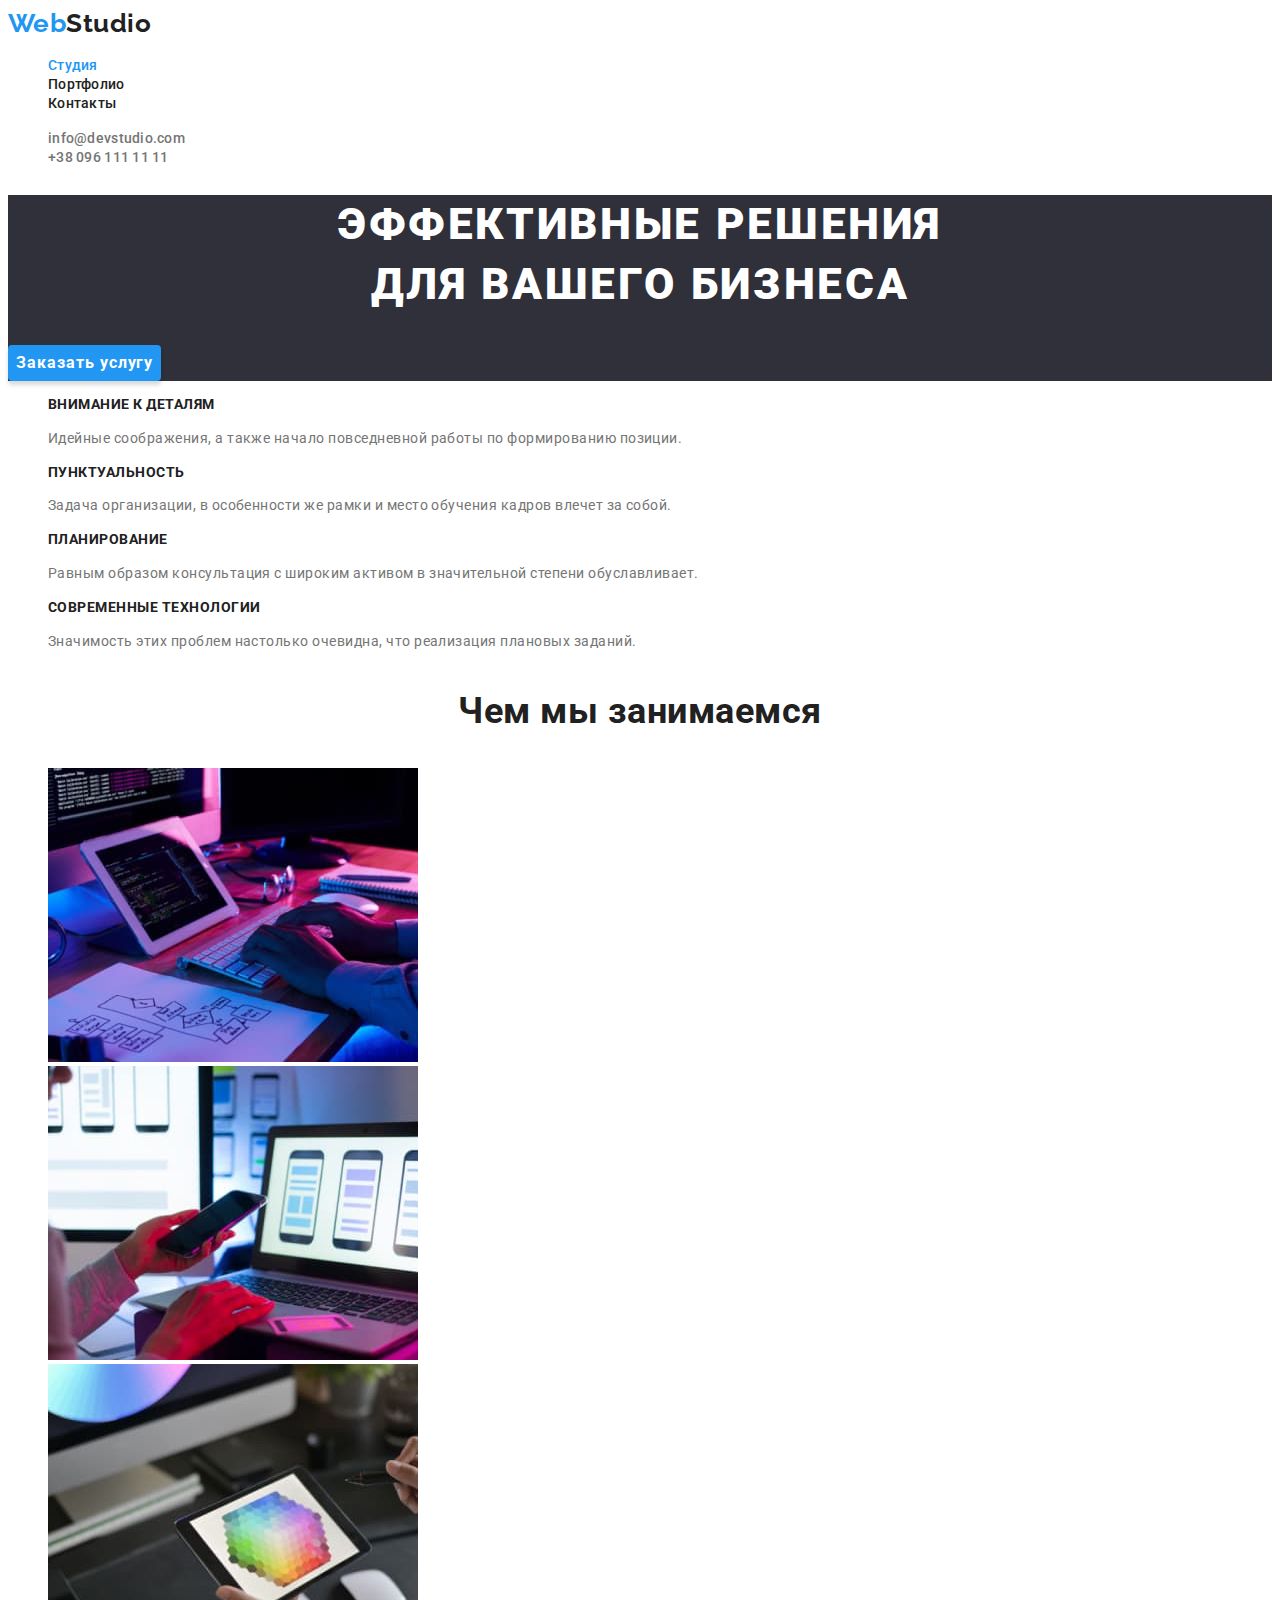
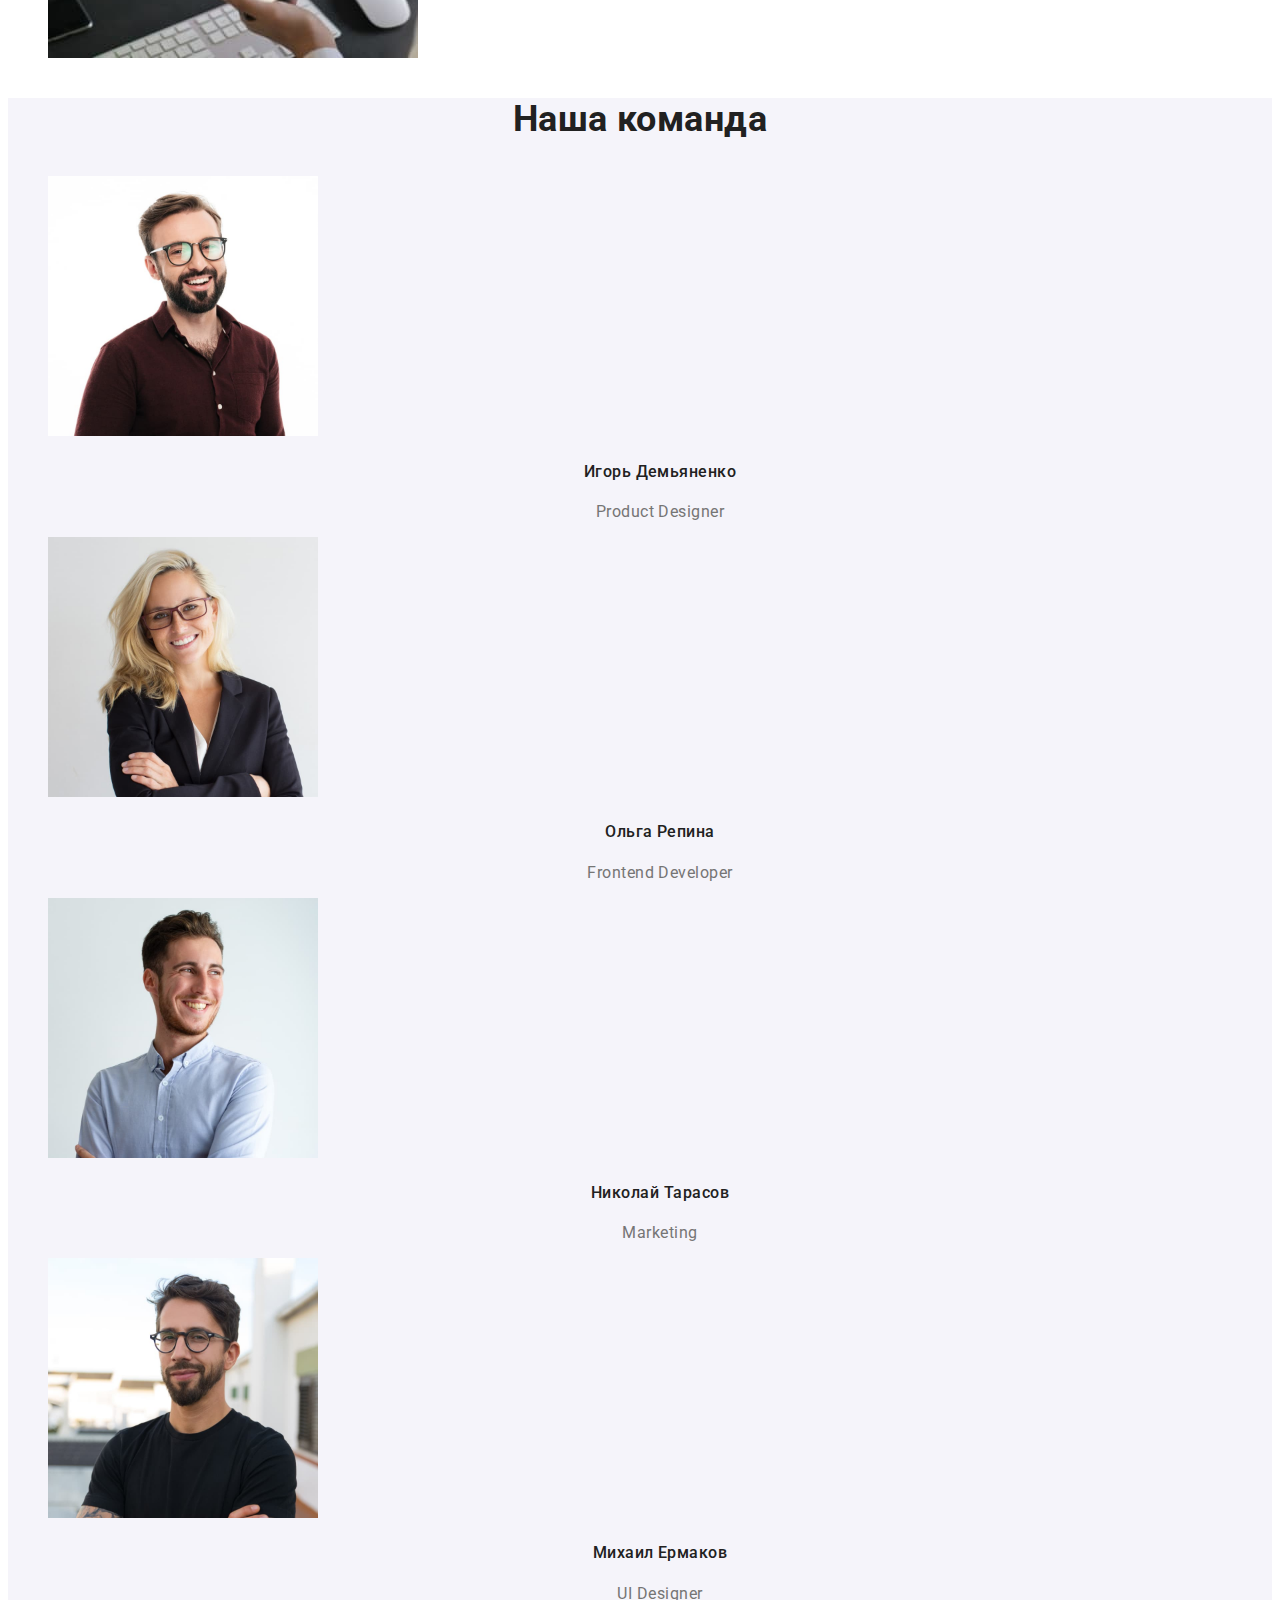
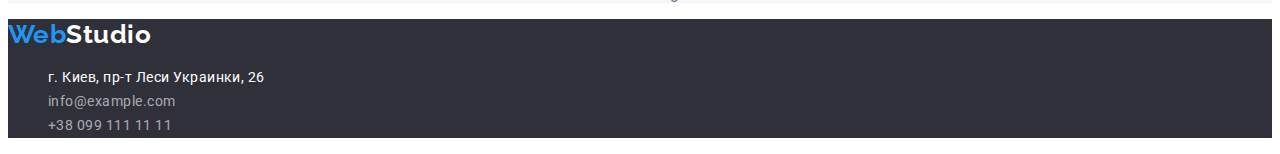
<file: index.html>
<!DOCTYPE html>
<html lang="ru">
<head>
    <meta charset="UTF-8">
    <meta http-equiv="X-UA-Compatible" content="IE=edge">
    <meta name="viewport" content="width=device-width, initial-scale=1.0">
    <title>Document</title>
    <link href="https://fonts.googleapis.com/css2?family=Raleway:wght@400;500;700&family=Roboto:wght@400;500;700;900&display=swap" rel="stylesheet">

    <link rel="stylesheet" href="./css/styles.css">
</head>
<body>
    
  <!------------------------ Шапка -------------------------->

  <header class="page-header"> 
    <nav>
        <a href="./index.html" class="header-logo accent">Web<span class="hl-second">Studio</span>
        </a>
        <ul class="site-nav">
            <li><a href="./index.html" class="link current">Студия</a></li>
            <li><a href="./portfolio.html" class="link">Портфолио</a></li>
            <li><a href="" class="link">Контакты</a></li>
        </ul> 
    </nav>
    <ul >
        <li><a href="mailto:info@devstudio.com" class="contact">info@devstudio.com</a></li>
        <li><a href="tel:+380961111111" class="contact">+38 096 111 11 11</a></li>
    </ul>
  </header> 

  <!----------------------Герой------------------->

  <Main>
    <div class="hero">
        <section>
            <h1 class="hero-title">Эффективные решения <br/>для вашего бизнеса</h1>
            <button type="button" class="button">Заказать услугу</button> 
        </section>
    </div> 

    <!------------------------ Особенности --------------------->

    <section class="advantages">
        <ul>
            <li>
                <h2 class="advantages-title title">Внимание к деталям</h2>
                <p class="advantages-text">Идейные соображения, а также начало повседневной работы по формированию позиции.</p>
            </li>
            <li>
                <h2 class="advantages-title title">Пунктуальность</h2>
                <p class="advantages-text">Задача организации, в особенности же рамки и место обучения кадров влечет за собой.</p>
            </li>
            <li>
                <h2 class="advantages-title title">Планирование</h2>
                <p class="advantages-text">Равным образом консультация с широким активом в значительной степени обуславливает.</p>
            </li>
            <li>
                <h2 class="advantages-title title">Современные технологии</h2>
                <p class="advantages-text">Значимость этих проблем настолько очевидна, что реализация плановых заданий.</p>
            </li>
        </ul>
    </section>

    <!------------------------ Чем мы занимаемся --------------------->

    <section class="do">
        <h3 class="do-title title">Чем мы занимаемся</h3>
        <ul>
            <li>
                <img src="./images/codewriting.jpg" alt="Программист пишет код" width="370">
            </li>
            <li>
                <img src="./images/websitestructure.jpg" alt="Структурирование сайта" width="370">
            </li>
            <li>
                <img src="./images/choosingcolor.jpg" alt="Подбор цвета" width="370">
            </li>
        </ul> 
    </section>
    
    <!---------------------------- Команда --------------------------->

    <section class="team">
        <h3 class="team-title title">Наша команда</h3>
        <ul>
            <li>
                <img src="./images/productdesigner.jpg" alt="Дизайнер" width="270">
                <h4 class="team-title title">Игорь Демьяненко</h4>
                <p class="team-text text">Product Designer</p>
            </li>
            <li>
                <img src="./images/frontenddeveloper.jpg" alt="Разработчик" width="270">
                <h4 class="team-title title">Ольга Репина</h4>
                <p class="team-text text">Frontend Developer</p> 
            </li>
            <li>
                <img src="./images/marketing.jpg" alt="Маркетолог" width="270">
                <h4 class="team-title title">Николай Тарасов</h4>
                <p class="team-text text">Marketing</p>
            </li>
            <li>
                <img src="./images/uidesigner.jpg" alt="Юа Дизайнер" width="270">
                <h4 class="team-title title">Михаил Ермаков</h4>
                <p class="team-text text">UI Designer</p>
            </li>
        </ul>
    </section>
  </Main>

  <!-------------------------------- Футер --------------------------->

  <footer class="footer">
      <a href="./index.html" class="footer-logo">Web<span class="fl-second">Studio</span></a>
      <address> 
          <ul>
             <li><a href="https://goo.gl/maps/fjiGRouGaVSebn2y8" target="_blank" rel="noreferrer noopener" class="footer-address">г. Киев, пр-т Леси Украинки, 26</a></li>
             <li><a href="mailto:info@example.com" class="footer-contact">info@example.com</a></li>
             <li><a href="tel:+380991111111" class="footer-contact">+38 099 111 11 11</a></li>
          </ul>
      </address>
  </footer>
</body>
</html>
</file>
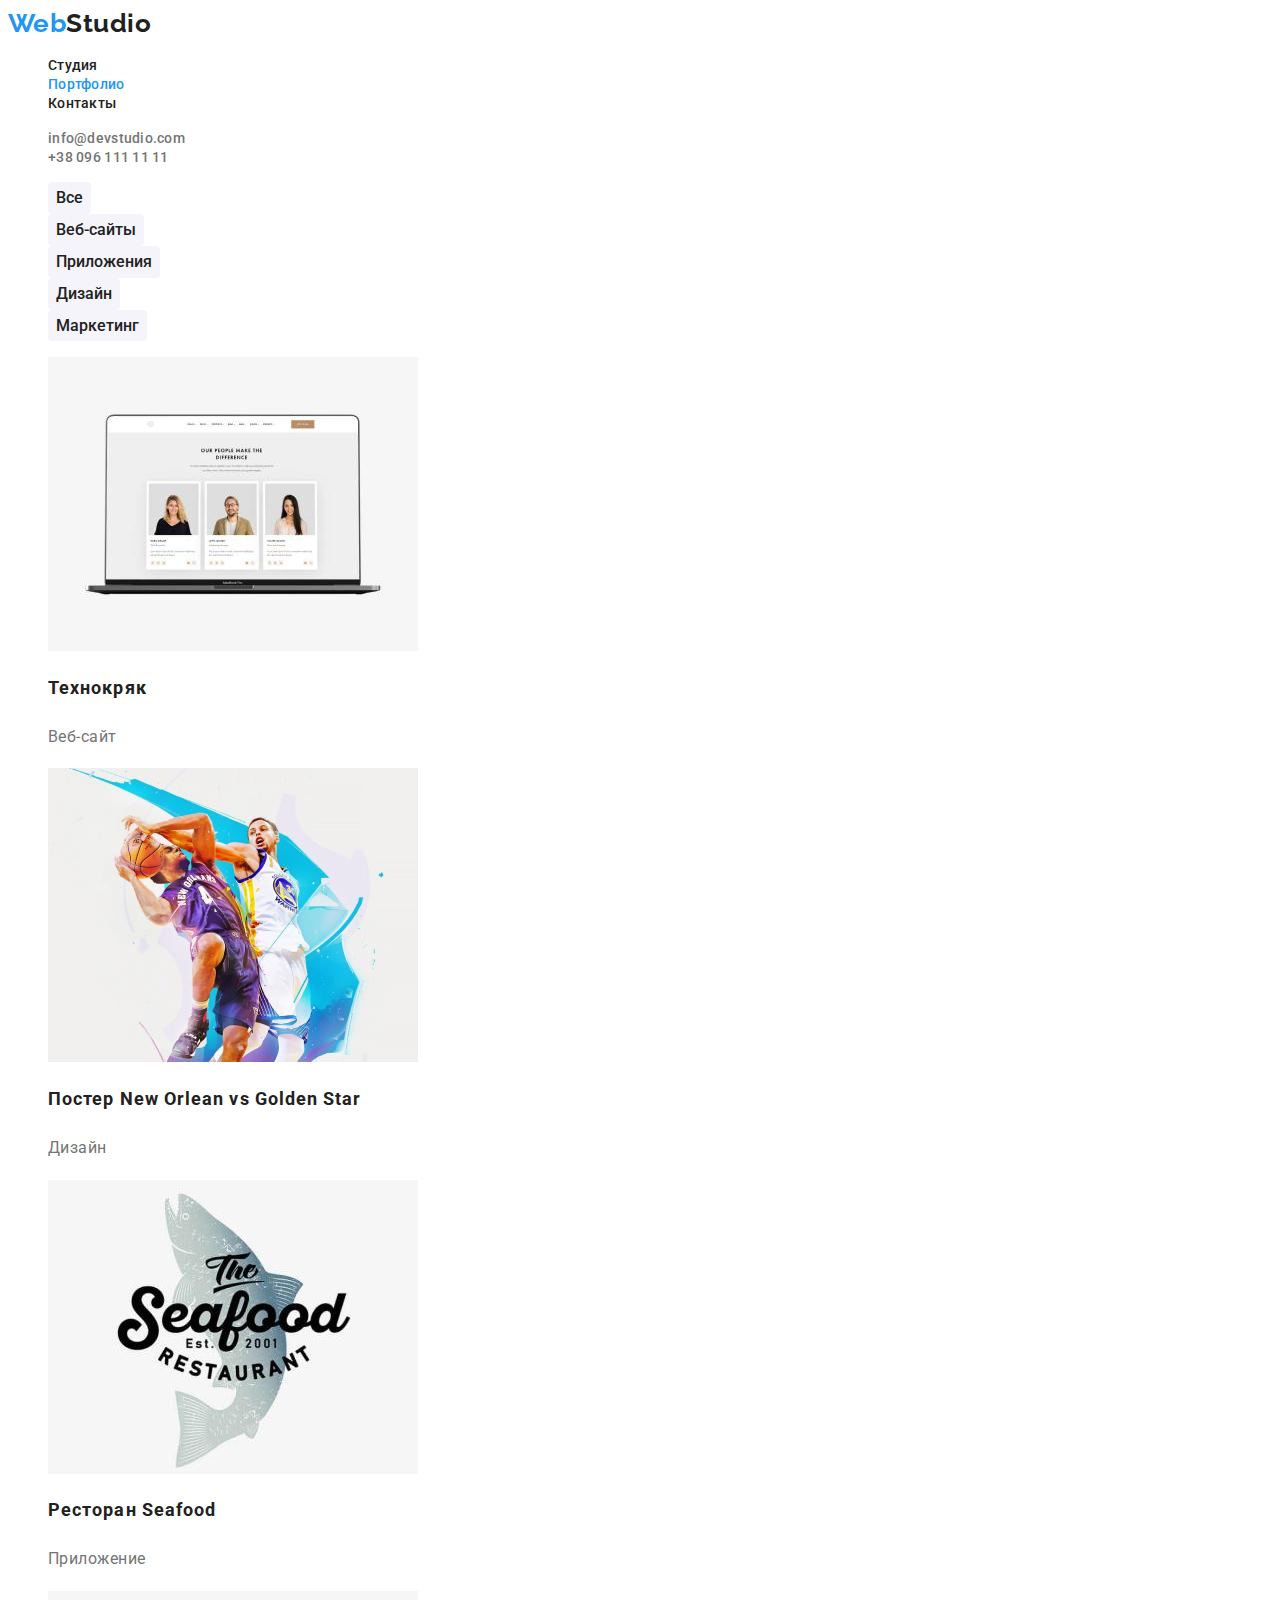
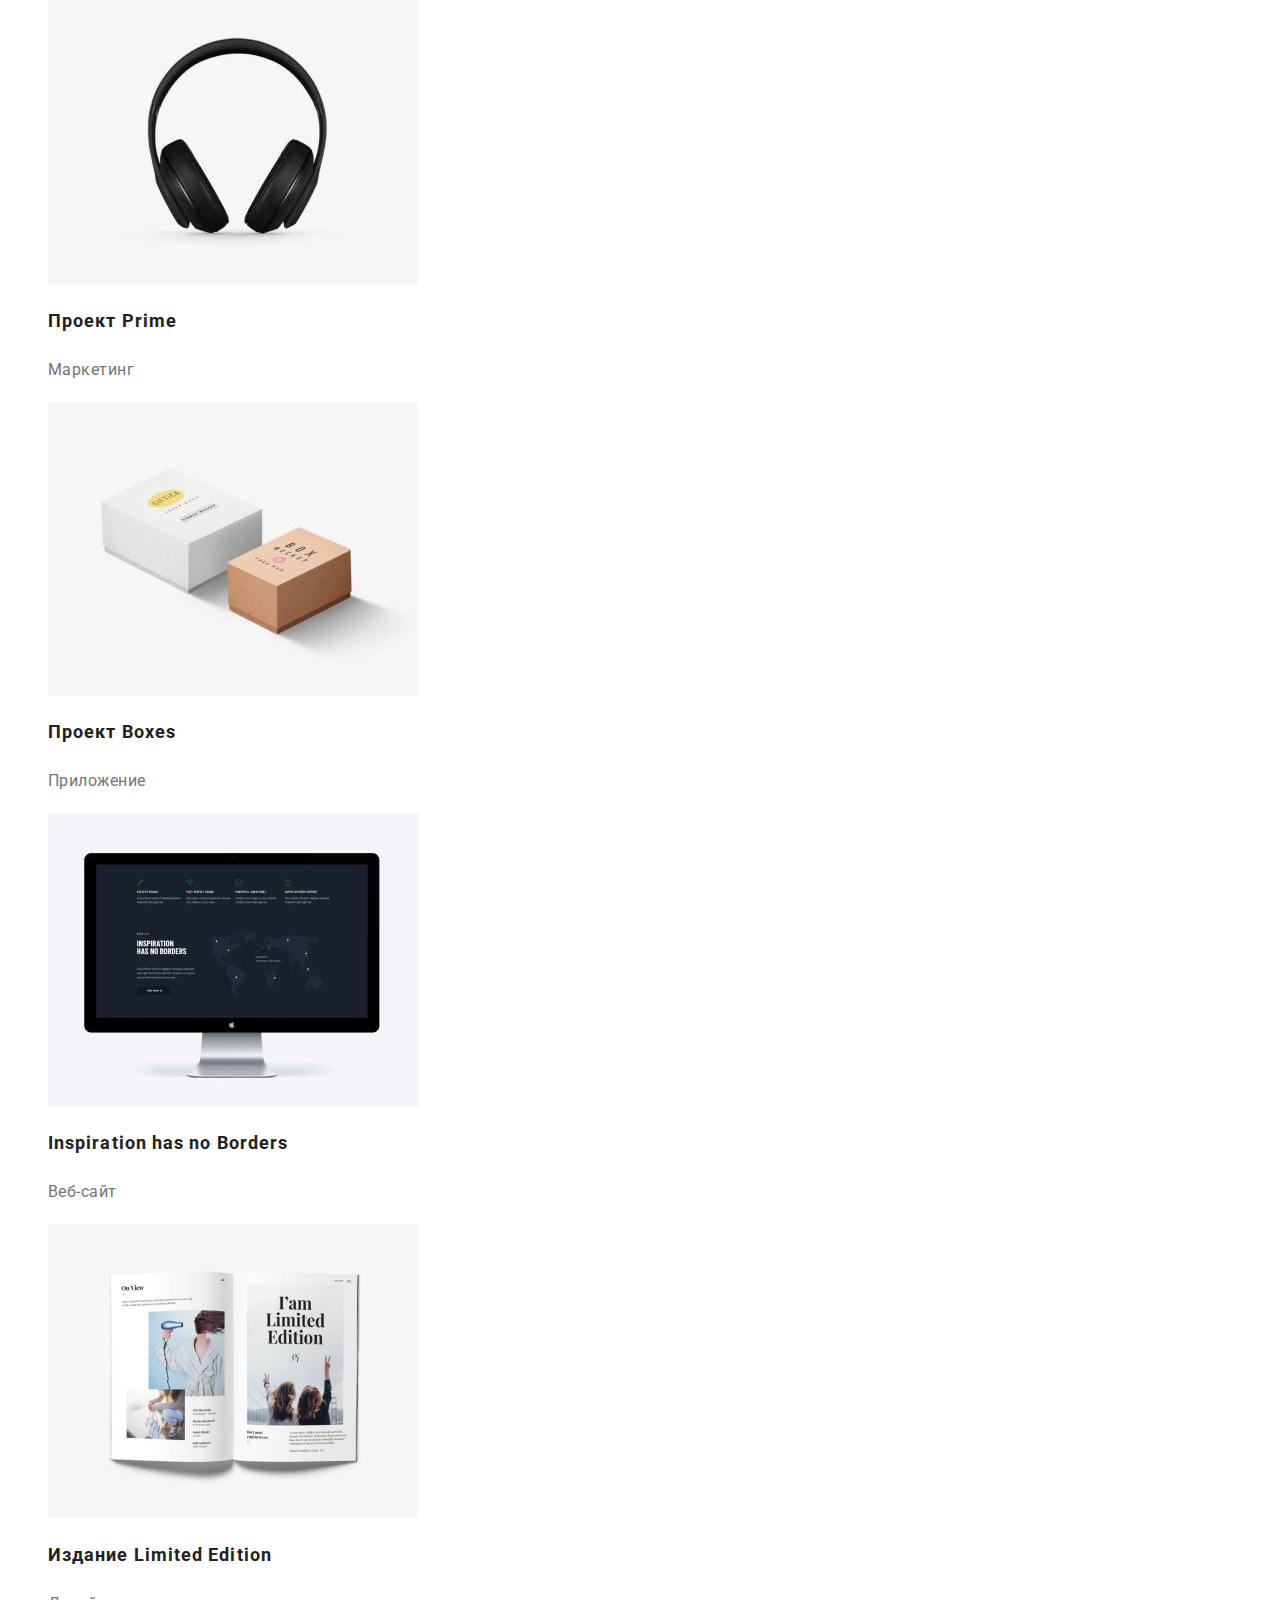
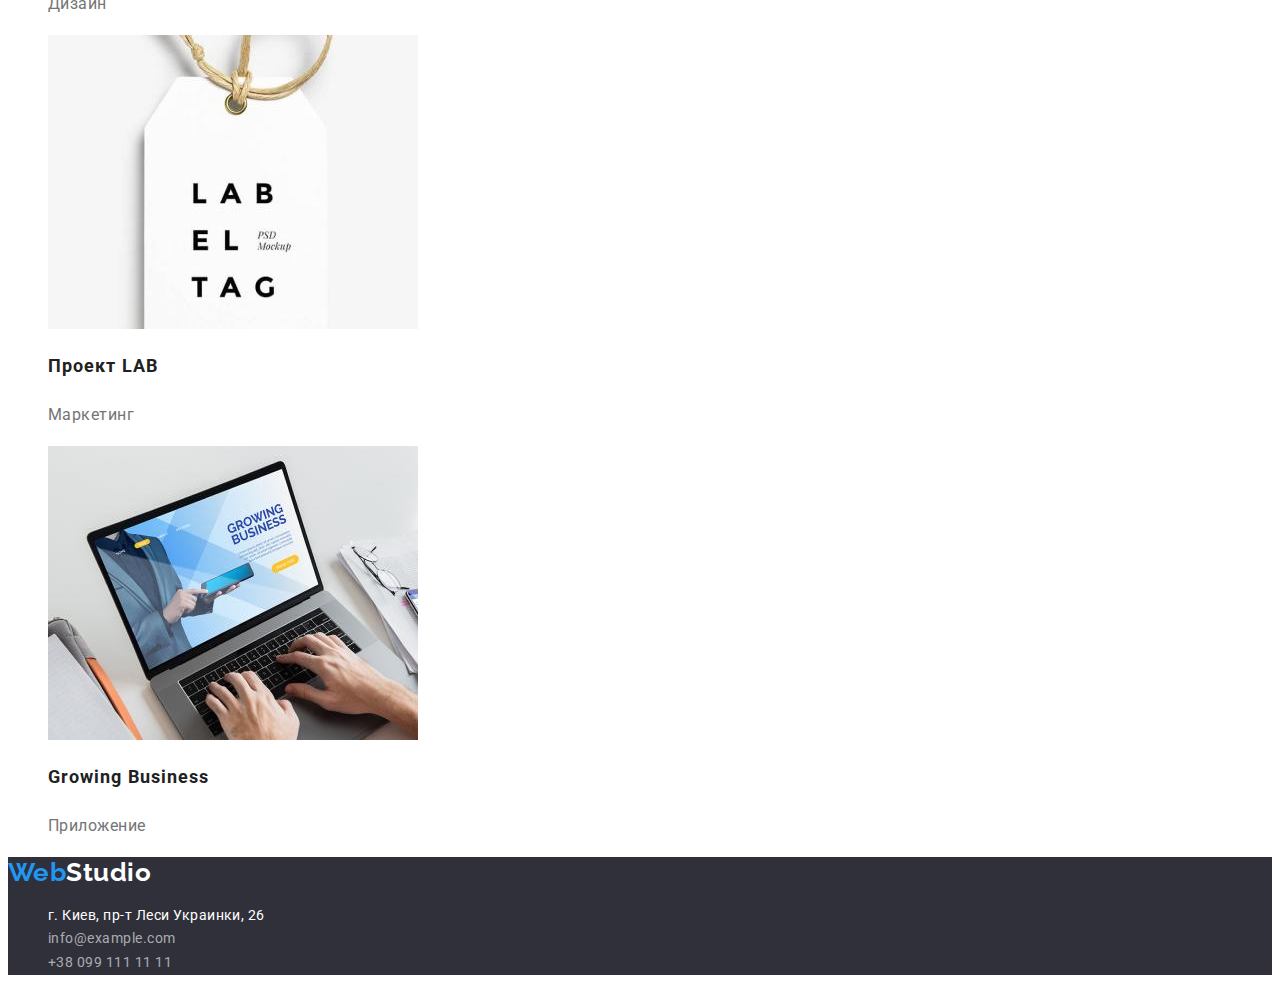
<file: portfolio.html>
<!DOCTYPE html>
<html lang="ru">
<head>
    <meta charset="UTF-8">
    <meta http-equiv="X-UA-Compatible" content="IE=edge">
    <meta name="viewport" content="width=device-width, initial-scale=1.0">
    <title>Document</title>
    <link href="https://fonts.googleapis.com/css2?family=Raleway:wght@700&family=Roboto:wght@400;500;700;900&display=swap" rel="stylesheet">
    <link rel="stylesheet" href="./css/styles.css">

</head>
<body>
    <!--  Шапка  -->

    <header class="page-header"> 
        <nav>
            <a href="./index.html" class="header-logo accent">Web<span class="hl-second">Studio</span>
            </a>
            <ul class="site-nav">
                <li><a href="./index.html" class="link">Студия</a></li>
                <li><a href="./portfolio.html" class="link current">Портфолио</a></li>
                <li><a href="" class="link">Контакты</a></li>
            </ul> 
        </nav>
        <ul >
            <li><a href="mailto:info@devstudio.com" class="contact">info@devstudio.com</a></li>
            <li><a href="tel:+380961111111" class="contact">+38 096 111 11 11</a></li>
        </ul>
      </header> 


      <!--  Кнопки/ссылки  -->

<main>
    <h1 class="ourwork">OurWork</h1>
    <section>
        <ul>
            <li> <button type="button" class="work-button">Все</button></li>
            <li> <button type="button" class="work-button">Веб-сайты</button></li>
            <li> <button type="button" class="work-button">Приложения</button></li>
            <li> <button type="button" class="work-button">Дизайн</button></li>
            <li> <button type="button" class="work-button">Маркетинг</button></li>
        </ul>
        <div>
            <ul>
                <li>
                    <a href="">
                        <img src="./images/technokriak.jpg" alt="Отображение команды сайта на экране компьютера" width="370">
                        <h2 class="work-title">Технокряк</h2>
                        <p class="work-text">Веб-сайт</p>
                    </a>
                </li>
                <li>
                    <a href="">
                        <img src="./images/posterbasket.jpg" alt="Баскетбольный матч" width="370">
                        <h2 class="work-title">Постер New Orlean vs Golden Star</h2>
                        <p class="work-text">Дизайн</p>
                    </a>
                </li>
                <li>
                    <a href="">
                        <img src="./images/seafood.jpg" alt="Эмблема ресторана морской кухни" width="370">
                        <h2 class="work-title">Ресторан Seafood</h2>
                        <p class="work-text">Приложение</p>
                    </a>
                </li>
                <li>
                    <a href="">
                        <img src="./images/headphones.jpg" alt="Беспроводные наушники" width="370">
                        <h2 class="work-title">Проект Prime</h2>
                        <p class="work-text">Маркетинг</p>
                    </a>
                </li>  
                <li>
                    <a href="">
                        <img src="./images/boxes.jpg" alt="Фотография двух картонных коробок" width="370">
                        <h2 class="work-title">Проект Boxes</h2>
                        <p class="work-text">Приложение</p>
                    </a>
                </li>
                <li>
                    <a href="">
                        <img src="./images/monitor.jpg" alt="Монитор компьютера" width="370">
                        <h2 class="work-title">Inspiration has no Borders</h2>
                        <p class="work-text">Веб-сайт</p>
                    </a>
                </li>
                <li>
                    <a href="">
                        <img src="./images/limitededition.jpg" alt="Открытая книга" width="370">
                        <h2 class="work-title">Издание Limited Edition</h2>
                        <p class="work-text">Дизайн</p>
                    </a>
                </li>
                <li>
                    <a href="">
                        <img src="./images/label.jpg" alt="Изображена этикетка фирмы" width="370">
                        <h2 class="work-title">Проект LAB</h2>
                        <p class="work-text">Маркетинг</p>
                    </a>
                </li> 
                <li>
                    <a href="">
                        <img src="./images/computerwork.jpg" alt="Изображена работа за компьютером" width="370">
                        <h2 class="work-title">Growing Business</h2>
                        <p class="work-text">Приложение</p>
                    </a>
                </li>
            </ul>
        </div> 
    </section>
</main>

<footer class="footer">
    <a href="./index.html" class="footer-logo">Web<span class="fl-second">Studio</span></a>
    <address> 
        <ul>
           <li><a href="https://goo.gl/maps/fjiGRouGaVSebn2y8" target="_blank" rel="noreferrer noopener" class="footer-address">г. Киев, пр-т Леси Украинки, 26</a></li>
           <li><a href="mailto:info@example.com" class="footer-contact">info@example.com</a></li>
           <li><a href="tel:+380991111111" class="footer-contact">+38 099 111 11 11</a></li>
        </ul>
    </address>
</footer>
</body>
</html>
</file>
<file: css/styles.css>
:root {
    --primary-text-color: #212121;
    --secondary-text-color: #757575;
    --accent-color: #2196F3 ;
    --primary-white-color: #FFFFFF ;
}


body {
    color: var(--primary-text-color);
    font-family: Roboto, sans-serif;
    letter-spacing: 0.03em;
}
/*     Сommon settings */
ul {
    list-style: none;
}
  
a {
    text-decoration: none;
}
 

/*        Шапка      */

.header-logo,
.footer-logo {
    color: var(--accent-color);
    font-family: Raleway, sans-serif;
    font-weight: 700;
    font-size: 26px;
    line-height: 1.19;
}

.hl-second {
    color: var(--primary-text-color);
}

.page-header .link, .page-header .contact {
    font-weight: 500;
    font-size: 14px;
    line-height: 1.14;
    letter-spacing: 0.02em;
}

.site-nav a:hover,
.site-nav a:focus  {
    color: var(--accent-color);
}

.site-nav .link.current {
    color: var(--accent-color);
}

.site-nav .link {
    color: var(--primary-text-color);
}

.contact:hover,
.contact:focus,
.footer-contact:hover,
.footer-contact:focus,
.footer-address:hover,
.footer-address:focus {
    color: var(--accent-color);
}

.contact {
    color: var(--secondary-text-color);
}

/*       Герой       */
.hero {
    background-color: #2F303A;
}

.hero-title,
.footer-address {
    color: var(--primary-white-color); 
}


.hero-title {
    font-weight: 900;
    font-size: 44px;
    line-height: 1.36;
    text-align: center;
    letter-spacing: 0.06em;
    text-transform: uppercase;
}


.team {
    background-color: #F5F4FA;
}

.button:hover,
.button:focus {
    background-color: var(--primary-white-color);
    color: var(--accent-color);
}

.button {
    font-family: Roboto, sans-serif;
    cursor: pointer;
    background-color: var(--accent-color);
    color: var(--primary-white-color);
    border-color: transparent;
    font-weight: 700;
    font-size: 16px;
    line-height: 1.88;
    display: flex;
    align-items: center;
    text-align: center;
    letter-spacing: 0.06em;
    box-shadow: 0px 4px 4px rgba(0, 0, 0, 0.15);
    border-radius: 4px;
}


.advantages-text {
    font-size: 14px;
    line-height: 1.71;
    color: var(--secondary-text-color);
}


.text {
    color: var(--secondary-text-color);
}



.footer, 
.hero {
    background-color: #2F303A;
}


  .fl-second {
    color: var(--primary-white-color);
}


.advantages-title {
    font-weight: 700;
    font-size: 14px;
    line-height: 1.14;
    text-transform: uppercase;
}


h3 {
    font-weight: 700;
    font-size: 36px;
    line-height: 1.17;
    text-align: center;
}

h4 {
    font-weight: 500;
    font-size: 16px;
    line-height: 1.19;
    text-align: center;
}

.team-text {
    font-size: 16px;
    line-height: 1.19;
    text-align: center;
}

.footer-address {
    font-size: 14px;
    line-height: 1.71;
    font-style: normal;
}

.footer-contact {
    color: rgba(255, 255, 255, 0.6);
    font-size: 14px;
    line-height: 1.71;
    font-style: normal;
}

.work-button {
    font-family: Roboto, sans-serif;
    cursor: pointer;
    color: var(--primary-text-color);
    background-color:#F5F4FA;
    border-color: transparent;
    border-radius: 4px;
    font-weight: 500;
    font-size: 16px;
    line-height: 1.62;
    text-align: center;
}

.work-button:hover,
.work-button:focus {
    background-color: var(--accent-color);
    color: var(--primary-white-color);
}

.work-title {
    font-weight: 700;
    font-size: 18px;
    line-height: 2;
    letter-spacing: 0.06em;
    color: var(--primary-text-color);
}

.work-text {
    font-size: 16px;
    line-height: 1.88;
    color: var(--secondary-text-color);
}

.ourwork {
    display: none;
}
</file>
